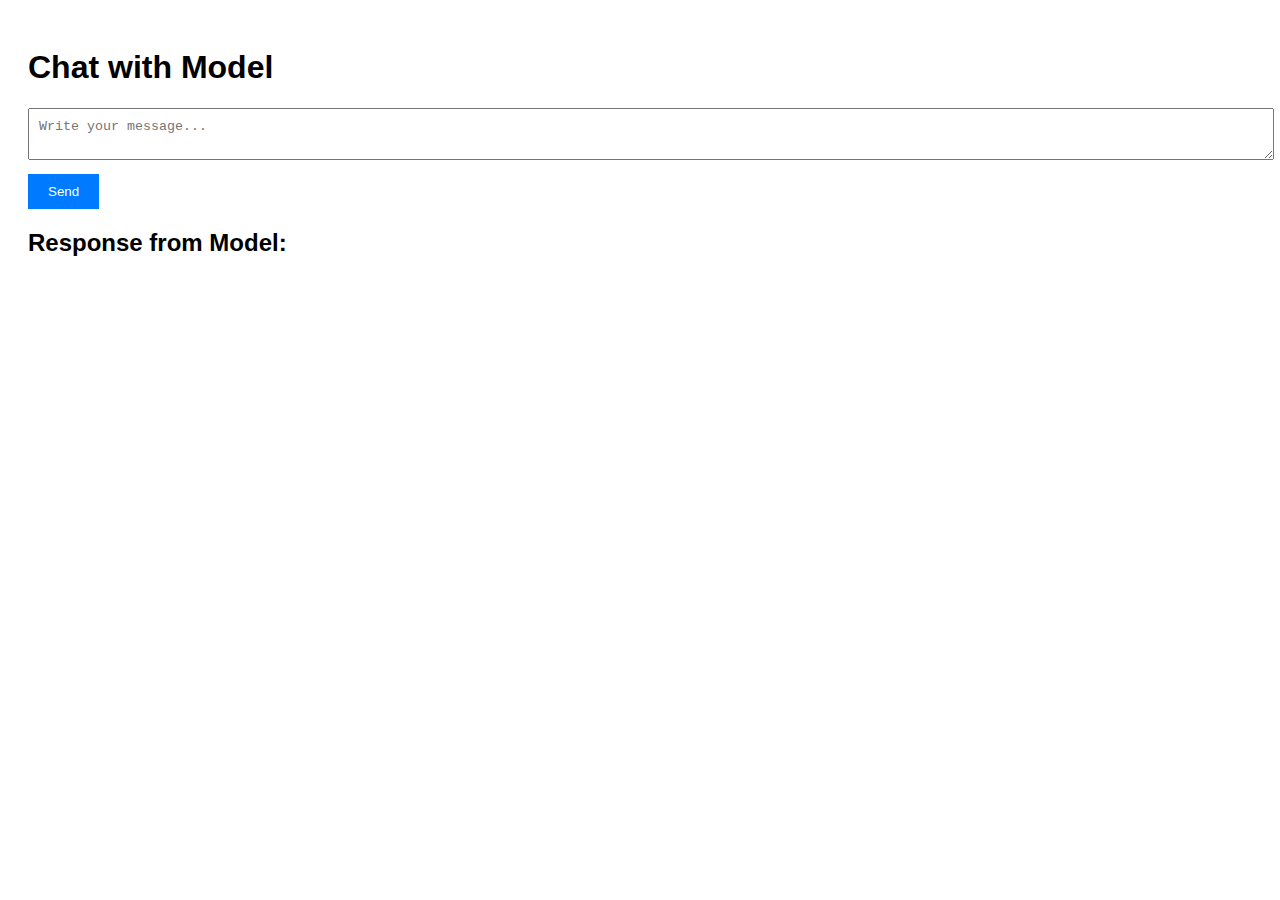
<file: stream_chat/index.html>
<!DOCTYPE html>
<html lang="en">

<head>
    <meta charset="UTF-8">
    <meta name="viewport" content="width=device-width, initial-scale=1.0">
    <title>SSE Chat with FastAPI</title>
    <style>
        body {
            font-family: Arial, sans-serif;
            padding: 20px;
        }

        textarea {
            font-family: Courier, monospace;
            width: 100%;
            margin-bottom: 10px;
            padding: 10px;
        }

        button {
            padding: 10px 20px;
            background-color: #007bff;
            color: white;
            border: none;
            cursor: pointer;
        }

        button:hover {
            background-color: #0056b3;
        }

        pre {
            background-color: #f4f4f4;
            padding: 15px;
            border-radius: 5px;
            font-family: monospace;
            max-height: 300px;
            overflow-y: auto;
        }
    </style>
</head>

<body>
    <h1>Chat with Model</h1>
    <textarea id="userMessage" placeholder="Write your message..."></textarea><br>
    <button id="sendMessageBtn">Send</button>

    <h2>Response from Model:</h2>
    <div id="responseContainer" style="white-space: pre-wrap;"></div>

    <script>
        function markdownToHTML(text) {
    return text
        .replace(/\*\*(.*?)\*\*/g, '<b>$1</b>')
        .replace(/\*(.*?)\*/g, '<i>$1</i>');
}
        const sendMessageBtn = document.getElementById("sendMessageBtn");
        const userMessageTextarea = document.getElementById("userMessage");
        const responseContainer = document.getElementById("responseContainer"); 

        async function streamChat(message) {
            const response = await fetch("http://127.0.0.1:8000/chat/stream", {
                method: "POST",
                headers: {
                    "Content-Type": "application/json",
                },
                body: JSON.stringify({ content: message })
            });

            if (response.ok) {
                const reader = response.body.getReader();
                const decoder = new TextDecoder();
                let fullText = "";

                while (true) {
                    const { done, value } = await reader.read();
                    if (done) break;

                    const chunk = decoder.decode(value, { stream: true });

                    // SSE format: data: <text>\n\n
                    const matches = chunk.match(/data: (.*)/g);
                    if (matches) {
                        matches.forEach(line => {
                            const text = line.replace("data: ", "");
                            fullText += text;
                            responseContainer.innerHTML = fullText;  // Fixed assignment operator
                        });
                    }
                }
            } else {
                console.error("Failed to fetch:", response.status);
            }
        }


        // Foydalanuvchi matnini yuborish
        sendMessageBtn.addEventListener("click", () => {
            const message = userMessageTextarea.value;
            if (message.trim()) {
                streamChat(message); // Chatni yuborish
                userMessageTextarea.value = ''; // Matnni tozalash
            }
        });
    </script>
</body>

</html>
</file>
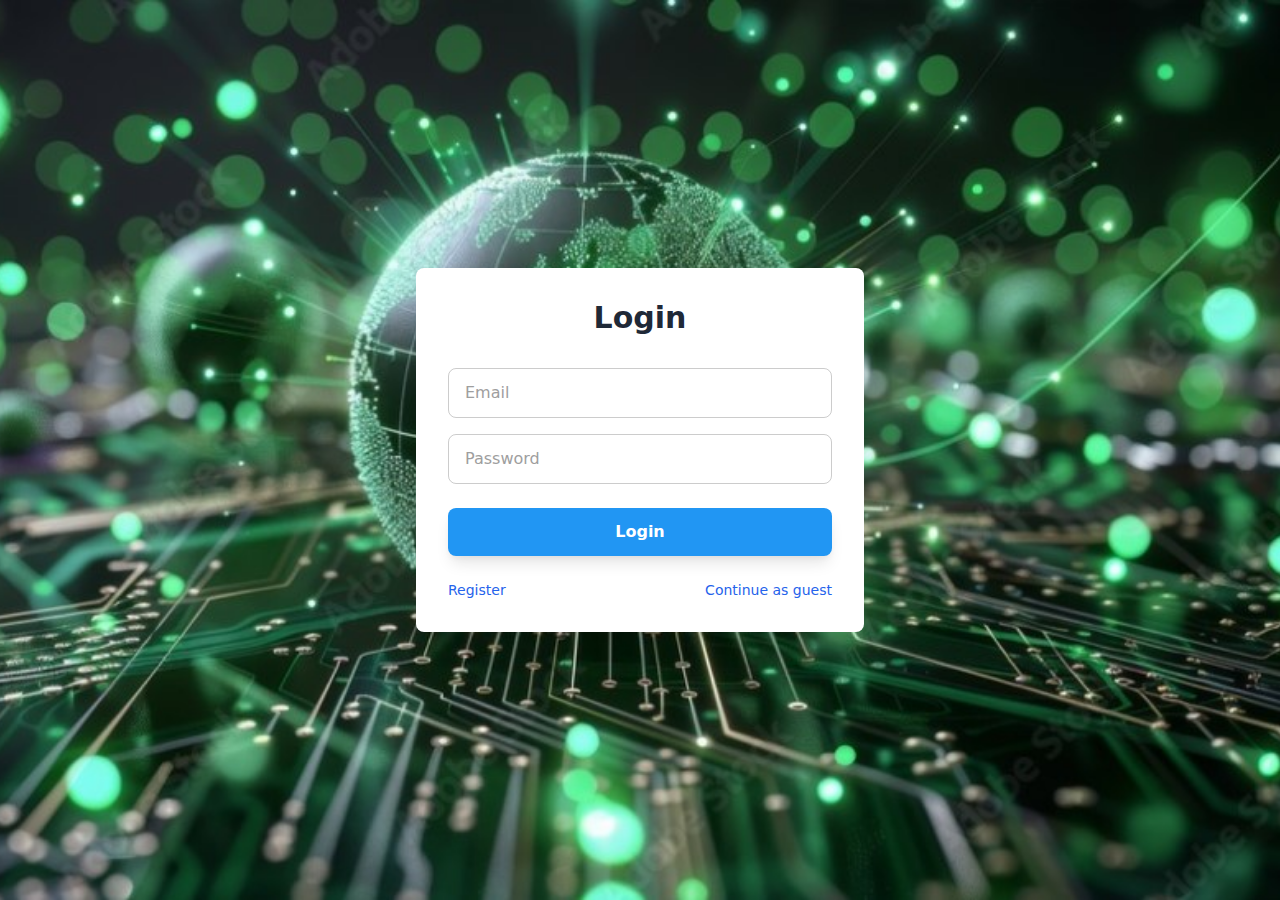
<file: static/login.html>
<!DOCTYPE html>
<html lang="en">
<head>
    <meta charset="UTF-8">
    <meta name="viewport" content="width=device-width, initial-scale=1.0">
    <title>Login - AI Chat</title>
    <link href="/static/tailwind.min.css" rel="stylesheet">
    <style>
        body {
            background: url('/static/images/bgimage2.jpg') no-repeat center center;
            background-size: cover;
            min-height: 100vh;
        }
        .login-container {
            /* background: white url(/static/images/robot.png) no-repeat center bottom; */
            /* background-size: contain; */
            background: rgb(255, 255, 255);
            box-shadow: 0 8px 32px rgba(0, 0, 0, 0.1);
        }
        .login-button {
            background: #2196f3;
            transition: all 0.3s ease;
        }
        .login-button:hover {
            background: #1976d2;
            transform: translateY(-2px);
        }
        .input-field {
            background: transparent;
            border: 1px solid rgba(0, 0, 0, 0.2);
            color: #333;
            outline: none;
        }
        .input-field::placeholder {
            color: #9e9e9e;
        }
        .input-field:focus, .input-field:hover {
            background: transparent;
            /* border: none; */
            outline: none;
        }
    </style>
</head>
<body>
    <div class="min-h-screen flex items-center justify-center p-4">
        <div class="login-container rounded-lg p-8 w-full max-w-md">
            <div class="text-center mb-8">
                <h1 class="text-3xl font-bold text-gray-800 mb-2">Login</h1>
            </div>

            <form id="loginForm" class="space-y-6">
                <div class="space-y-4">
                    <input type="email" id="email" required 
                           placeholder="Email"
                           class="input-field w-full px-4 py-3 rounded-lg focus:outline-none transition-all">
                    <input type="password" id="password" required 
                           placeholder="Password"
                           class="input-field w-full px-4 py-3 rounded-lg focus:outline-none transition-all">
                </div>
                
                <button type="submit" 
                        class="login-button w-full text-white rounded-lg py-3 px-4 font-semibold
                               shadow-lg">
                    Login
                </button>
            </form>
            
            <div class="mt-6 flex justify-between items-center text-sm">
                <a href="/static/register.html" class="text-blue-600 hover:text-blue-800 transition-colors">Register</a>
                <a href="/" class="text-blue-600 hover:text-blue-800 transition-colors">Continue as guest</a>
            </div>
        </div>
    </div>
    <script>
        document.getElementById('loginForm').addEventListener('submit', async function(event) {
            event.preventDefault();
            
            const email = document.getElementById('email').value;
            const password = document.getElementById('password').value;
            
            // Form data yaratish
            const formData = new FormData();
            formData.append('username', email);  // OAuth2 talabiga ko'ra username field
            formData.append('password', password);
            
            try {
                const response = await fetch('/auth/token', {
                    method: 'POST',
                    body: formData,
                    credentials: 'include'  // Cookie'larni yuborish va saqlash uchun
                });
                
                if (!response.ok) {
                    throw new Error('Login failed');
                }
                
                const data = await response.json();
                
                // localStorage-da token saqlash
                localStorage.setItem('token', data.access_token);
                
                // Asosiy sahifaga yo'naltirish - server chat_id yaratadi
                window.location.href = '/';
                
            } catch (error) {
                console.error('Login error:', error);
                document.getElementById('errorMessage').textContent = 'Login failed. Please check your credentials.';
                document.getElementById('errorMessage').style.display = 'block';
            }
        });
    </script>
</body>
</html>
</file>
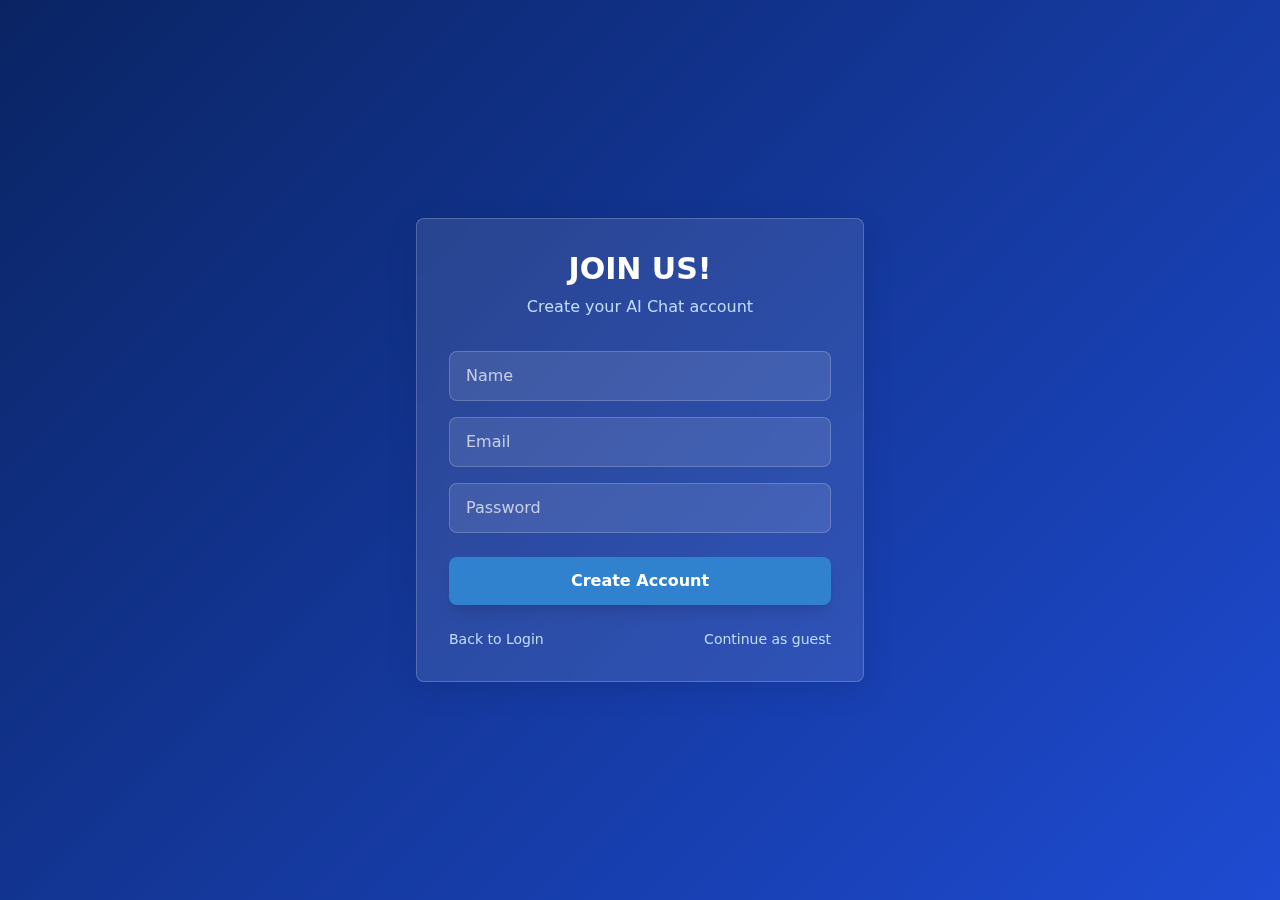
<file: static/register.html>
<!DOCTYPE html>
<html lang="en">
<head>
    <meta charset="UTF-8">
    <meta name="viewport" content="width=device-width, initial-scale=1.0">
    <title>Register - AI Chat</title>
    <link href="/static/tailwind.min.css" rel="stylesheet">
    <style>
        body {
            background: linear-gradient(135deg, #0a2463 0%, #1e4bd2 100%);
            background-size: cover;
            min-height: 100vh;
        }
        .register-container {
            background: rgba(255, 255, 255, 0.1);
            backdrop-filter: blur(10px);
            border: 1px solid rgba(255, 255, 255, 0.2);
            box-shadow: 0 8px 32px rgba(0, 0, 0, 0.1);
        }
        .register-button {
            background: #3182ce;
            transition: all 0.3s ease;
        }
        .register-button:hover {
            background: #2c5282;
            transform: translateY(-2px);
        }
        .input-field {
            background: rgba(255, 255, 255, 0.1);
            border: 1px solid rgba(255, 255, 255, 0.2);
            color: white;
        }
        .input-field::placeholder {
            color: rgba(255, 255, 255, 0.7);
        }
        .input-field:focus {
            background: rgba(255, 255, 255, 0.15);
            border-color: rgba(255, 255, 255, 0.5);
        }
    </style>
</head>
<body>
    <div class="min-h-screen flex items-center justify-center p-4">
        <div class="register-container rounded-lg p-8 w-full max-w-md">
            <div class="text-center mb-8">
                <h1 class="text-3xl font-bold text-white mb-2">JOIN US!</h1>
                <p class="text-blue-200">Create your AI Chat account</p>
            </div>

            <form id="registerForm" class="space-y-6">
                <div class="space-y-4">
                    <input type="text" id="name" required 
                           placeholder="Name"
                           class="input-field w-full px-4 py-3 rounded-lg focus:outline-none focus:ring-2 focus:ring-blue-400 transition-all">
                    <input type="email" id="email" required 
                           placeholder="Email"
                           class="input-field w-full px-4 py-3 rounded-lg focus:outline-none focus:ring-2 focus:ring-blue-400 transition-all">
                    <input type="password" id="password" required 
                           placeholder="Password"
                           class="input-field w-full px-4 py-3 rounded-lg focus:outline-none focus:ring-2 focus:ring-blue-400 transition-all">
                </div>
                
                <button type="submit" 
                        class="register-button w-full text-white rounded-lg py-3 px-4 font-semibold
                               shadow-lg">
                    Create Account
                </button>
            </form>
            
            <div class="mt-6 flex justify-between items-center text-sm">
                <a href="/static/login.html" class="text-blue-200 hover:text-white transition-colors">Back to Login</a>
                <a href="/" class="text-blue-200 hover:text-white transition-colors">Continue as guest</a>
            </div>
        </div>
    </div>
    <script>
        document.getElementById('registerForm').addEventListener('submit', async (e) => {
            e.preventDefault();
            
            const userData = {
                email: document.getElementById('email').value,
                password: document.getElementById('password').value,
                name: document.getElementById('name').value
            };
            
            try {
                const response = await fetch('/auth/register', {
                    method: 'POST',
                    headers: {
                        'Content-Type': 'application/json',
                    },
                    body: JSON.stringify(userData)
                });
                
                if (response.ok) {
                    alert('Registration successful! Please login.');
                    window.location.href = '/static/login.html';
                } else {
                    const error = await response.json();
                    alert(error.detail || 'Registration failed');
                }
            } catch (error) {
                alert('An error occurred');
                console.error('Error:', error);
            }
        });
    </script>
</body>
</html>
</file>
